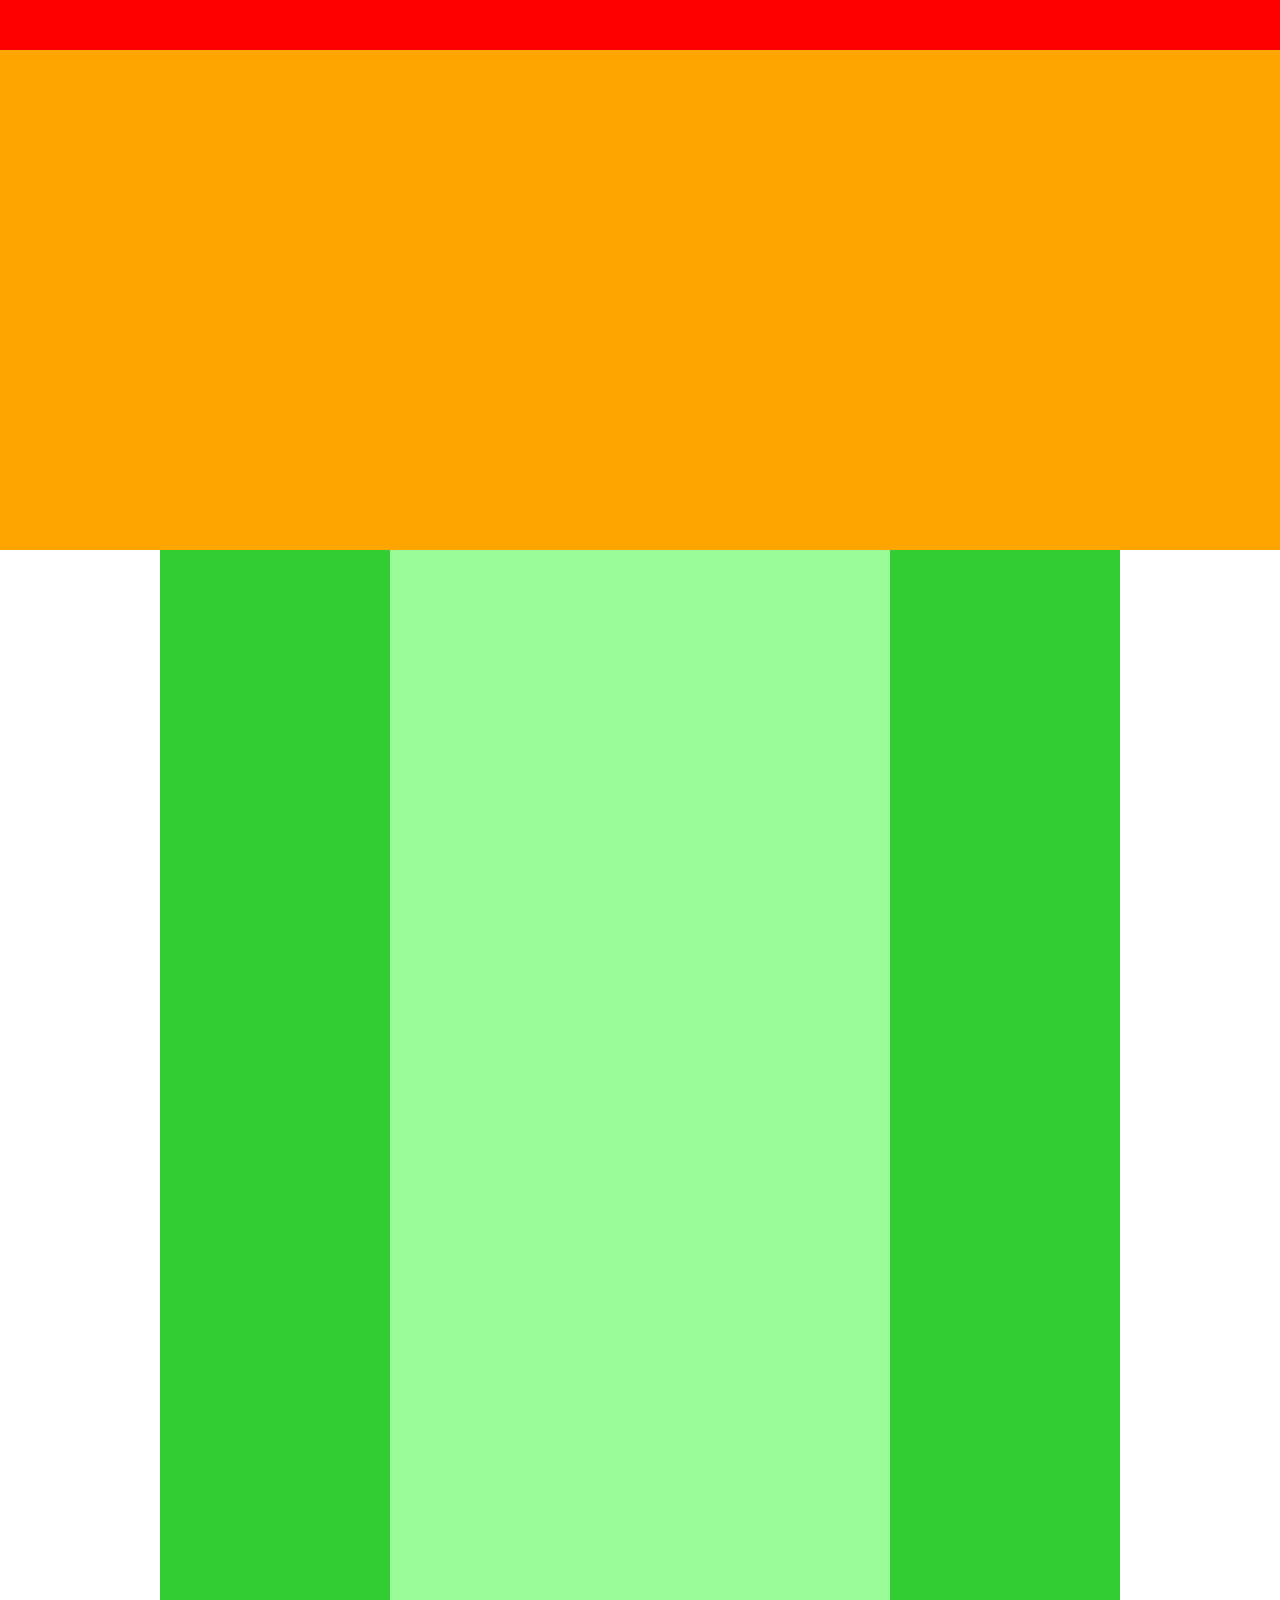
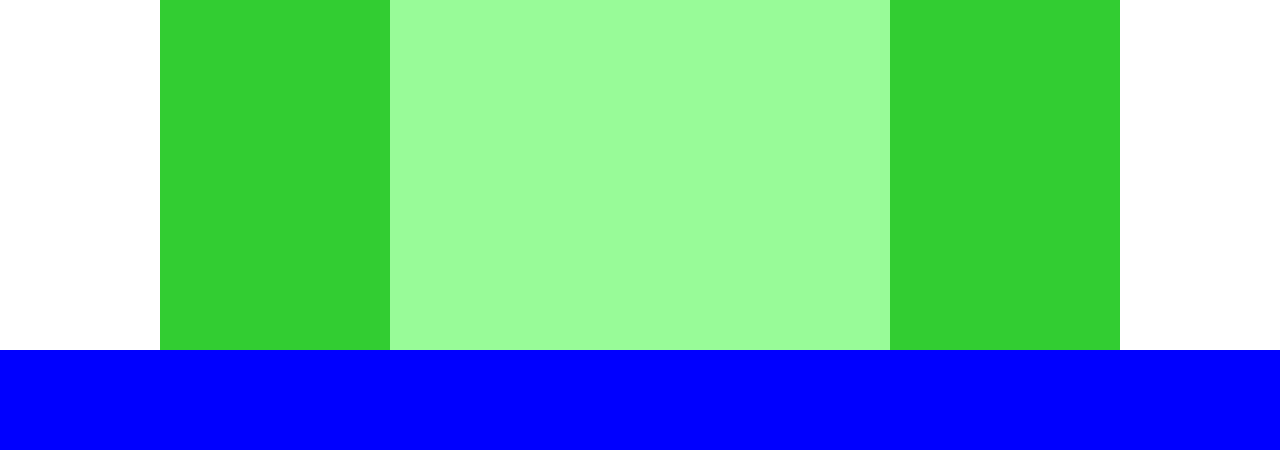
<file: HTMLCSS_3/演習問題/index.html>
<!DOCTYPE html>
<html>
<head>
	<meta charset="utf-8">
	<title>演習問題</title>
	<link rel="stylesheet" href="style.css">
</head>
<body>
	<!-- header用のdiv -->
	<div class="header">
		<div class="header-top"></div>
		<div class="header-bottom"></div>
	</div>
	<!-- main用のdiv -->
	<div class="main">
		<div class="main-top"></div>
	</div>
	<!-- footer用のdiv -->
	<div class="footer">
	</div>
</body>
</html>
</file>
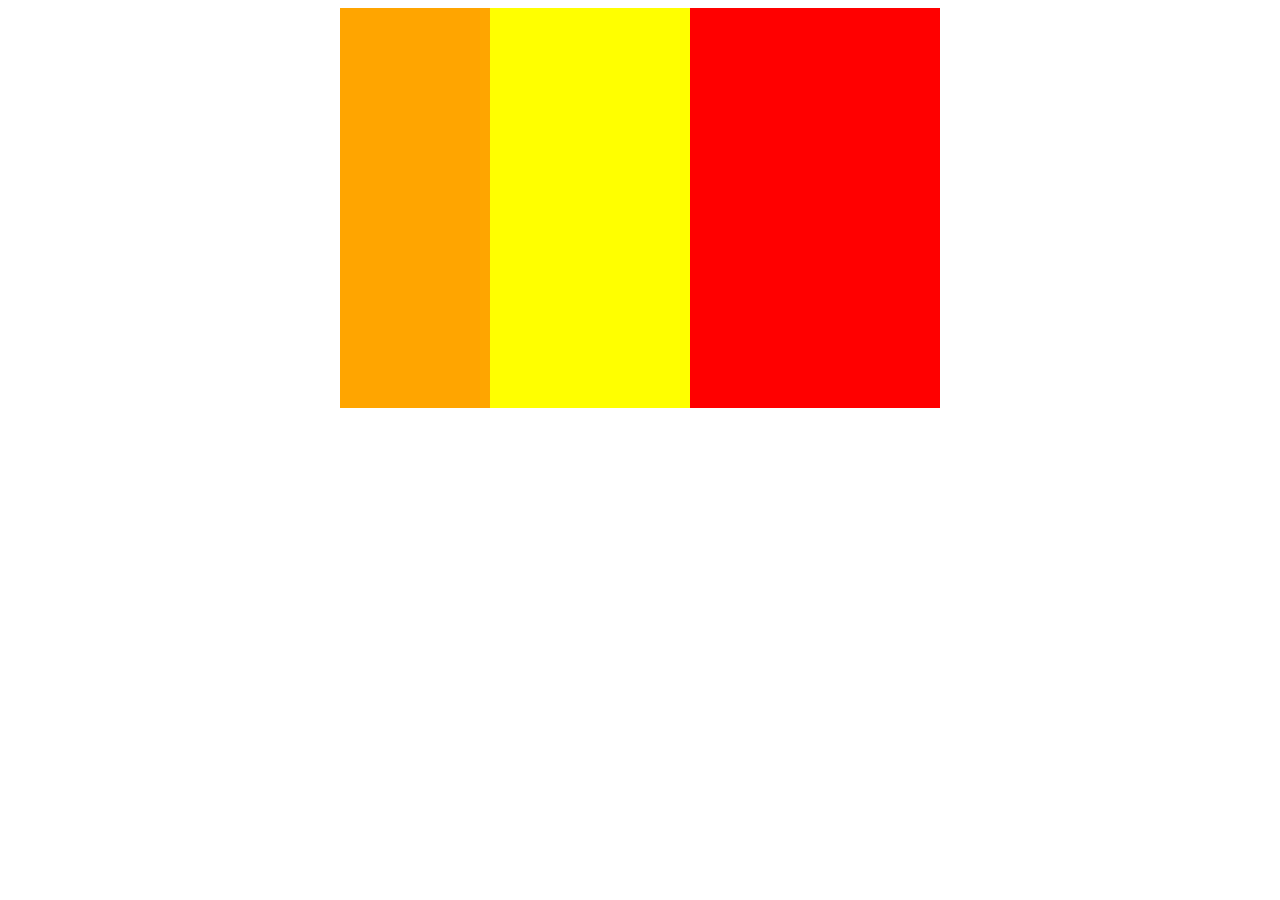
<file: HTMLCSS_3/確認問題/index.html>
<!DOCTYPE html>
<html>
<head>
	<title></title>
	<link rel="stylesheet" href="style.css">
</head>
<body>
	<div class="boxes clearfix">
		<div class="box1"></div>
		<div class="box2"></div>
	</div>

</body>
</html>
</file>
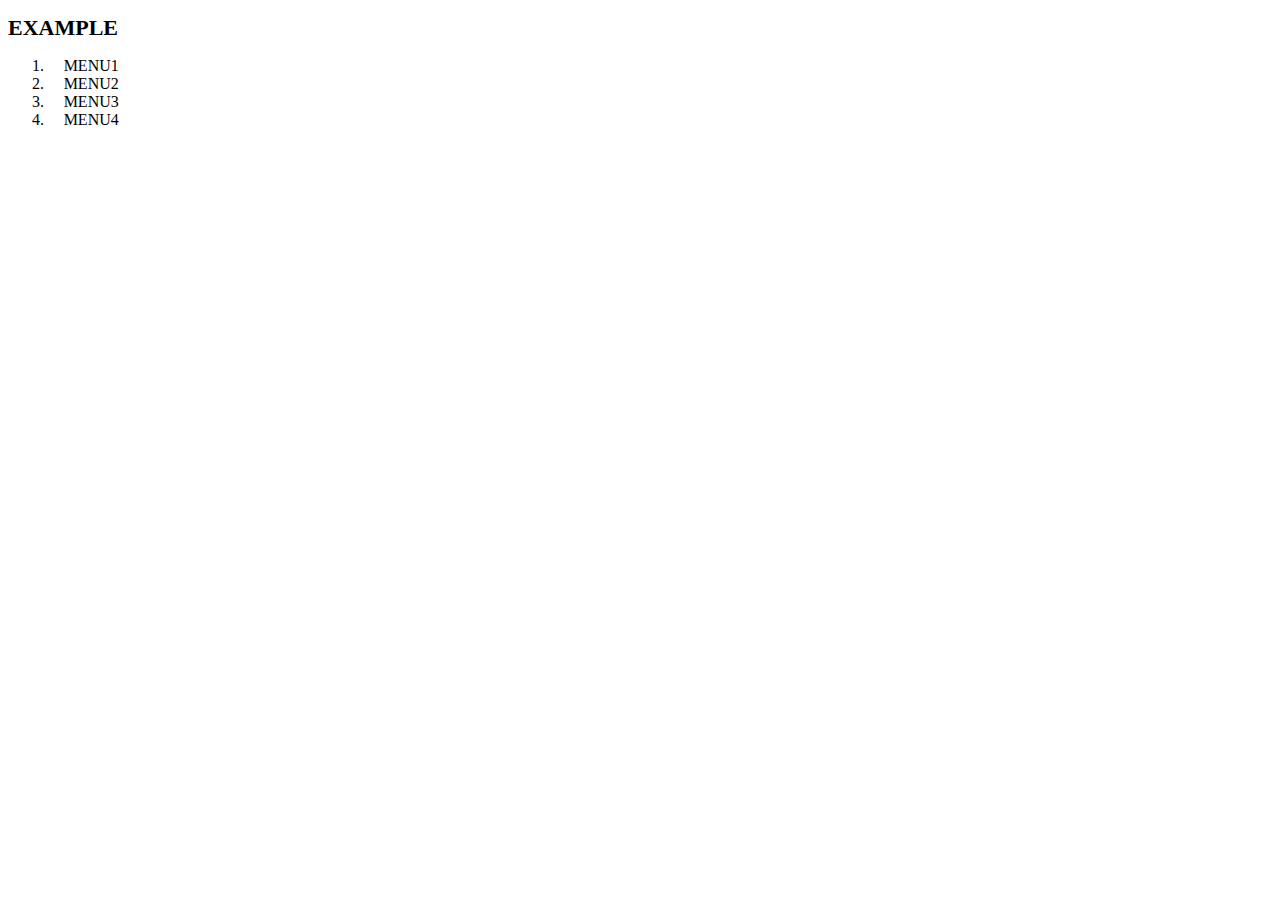
<file: HTMLCSS_4/確認問題/index.html>
<!DOCTYPE html>
<html>
<head>
	<meta charset="utf-8">
	<link rel="stylesheet" href="style.css">
	<title></title>
</head>
<body>
	<header>
		<h1 class="headline">EXAMPLE</h1>
		<nav class="nav">
			<ol class="list">
				<li class="list-item">MENU1</li>
				<li class="list-item">MENU2</li>
				<li class="list-item">MENU3</li>
				<li class="list-item">MENU4</li>
			</ol>
		</nav>
	</header>
</body>
</html>
</file>
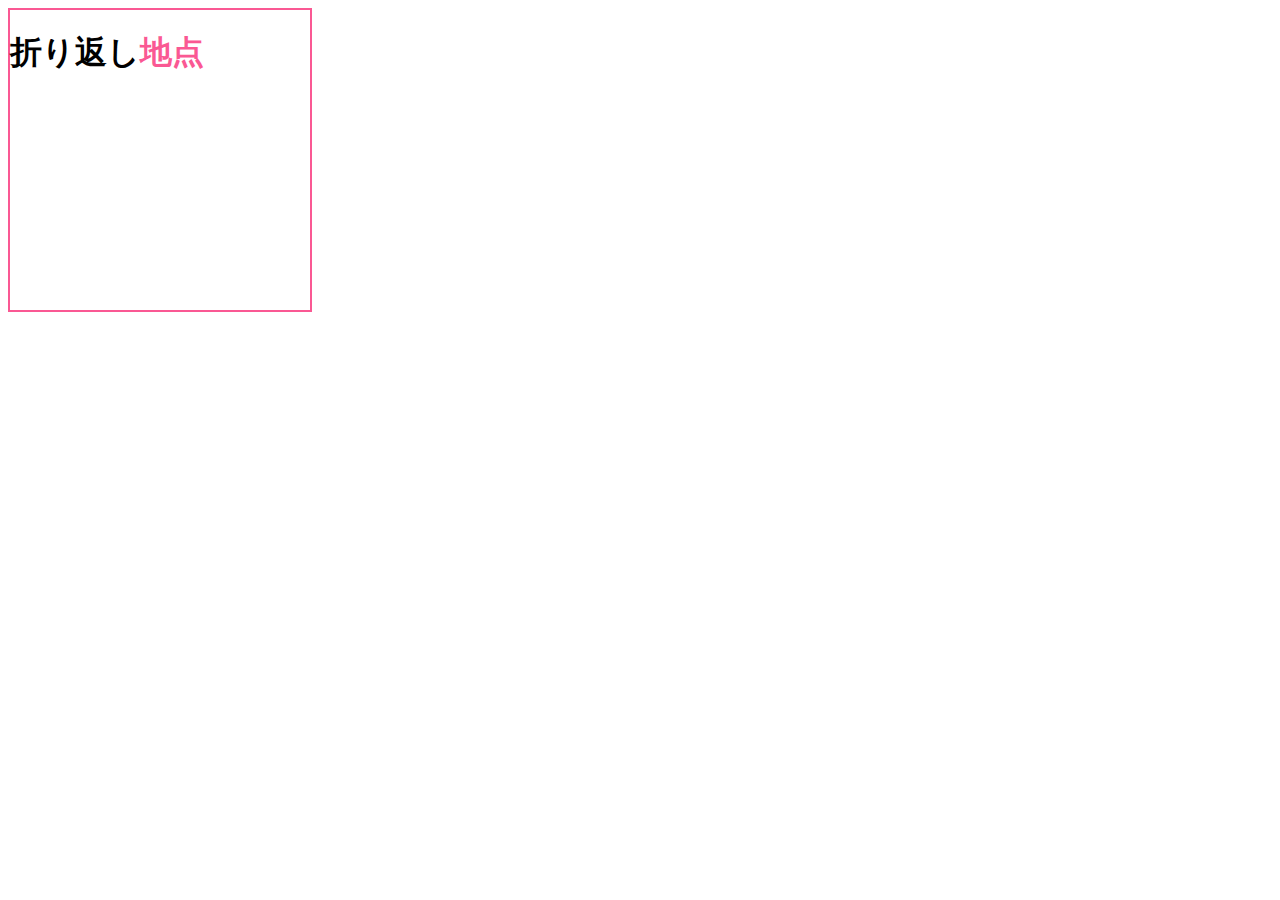
<file: HTMLCSS_6/確認問題/index.html>
<!DOCTYPE html>
<html>
<head>
	<meta charset="utf-8">
	<link rel="stylesheet" href="style.css">
	<title>確認問題</title>
</head>
<body>
	<section class="line">
		<h1>折り返し<span>地点</span></h1>
	</section>
</body>
</html>
</file>
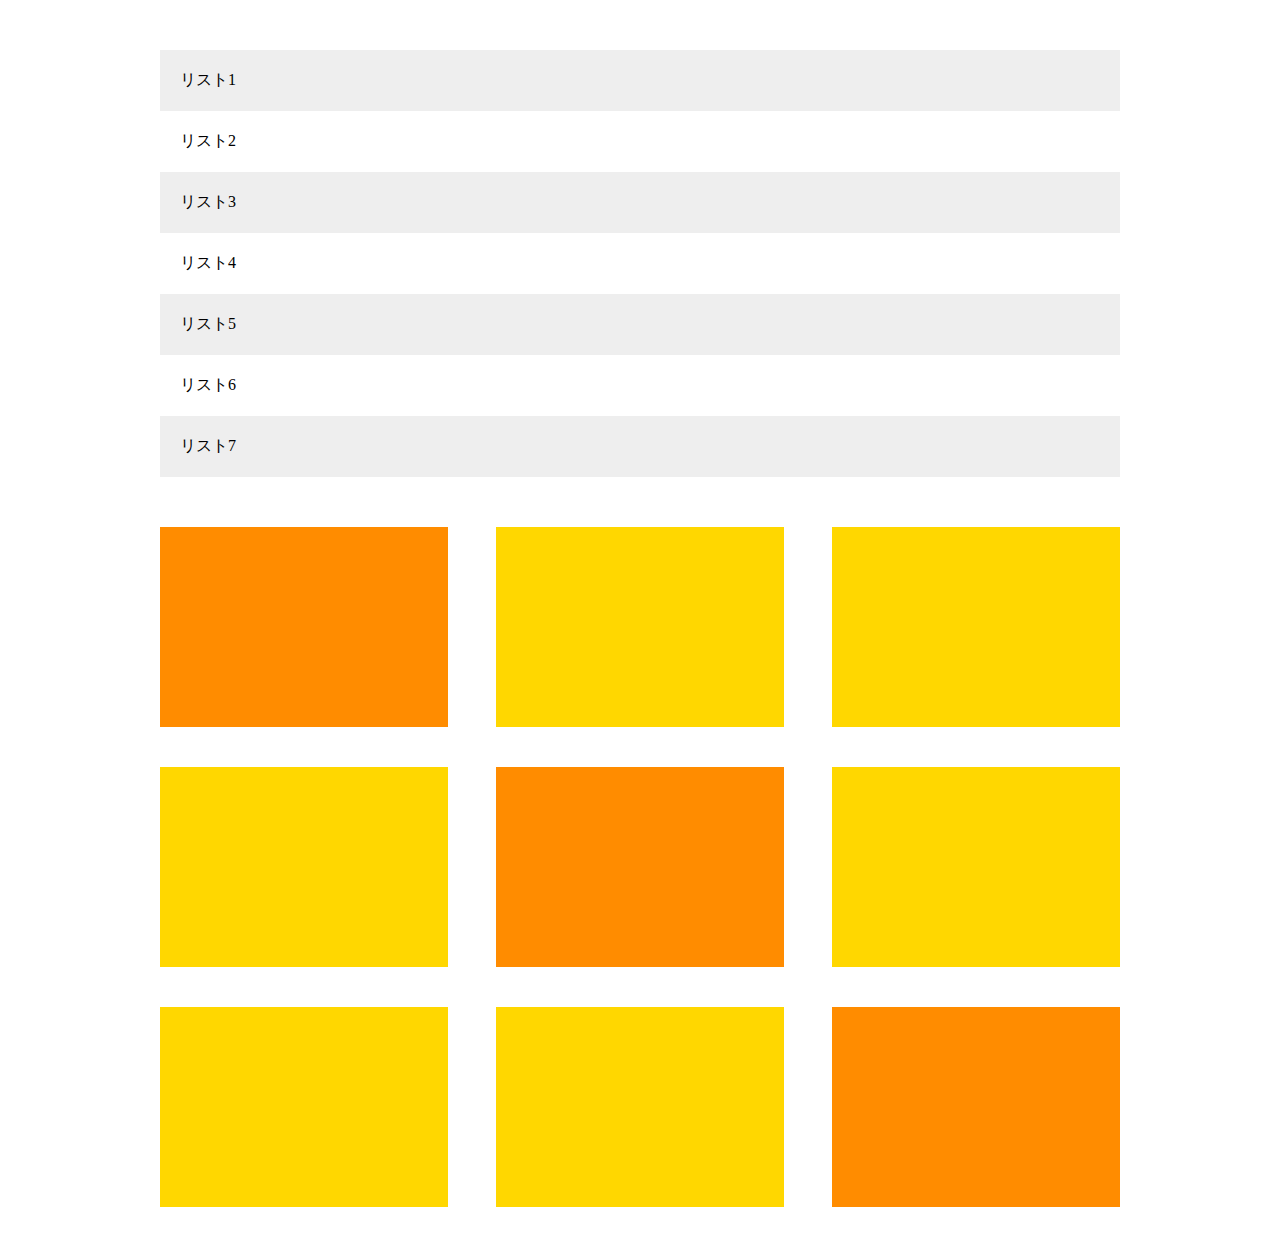
<file: HTMLCSS_7/chapter7_answer/index.html>
<!DOCTYPE html>
<html lang="ja">
<head>
  <meta charset="utf8">
  <title>7章演習</title>
  <link rel="stylesheet" href="style.css" >
</head>
<body>
  <main>
    <ul class="list">
      <li class="list-item">リスト1</li>
      <li class="list-item">リスト2</li>
      <li class="list-item">リスト3</li>
      <li class="list-item">リスト4</li>
      <li class="list-item">リスト5</li>
      <li class="list-item">リスト6</li>
      <li class="list-item">リスト7</li>
    </ul>

    <div class="clearfix">
      <div class="box"></div>
      <div class="box"></div>
      <div class="box"></div>
      <div class="box"></div>
      <div class="box"></div>
      <div class="box"></div>
      <div class="box"></div>
      <div class="box"></div>
      <div class="box"></div>
    </div>
  </main>
</body>
</html>
</file>
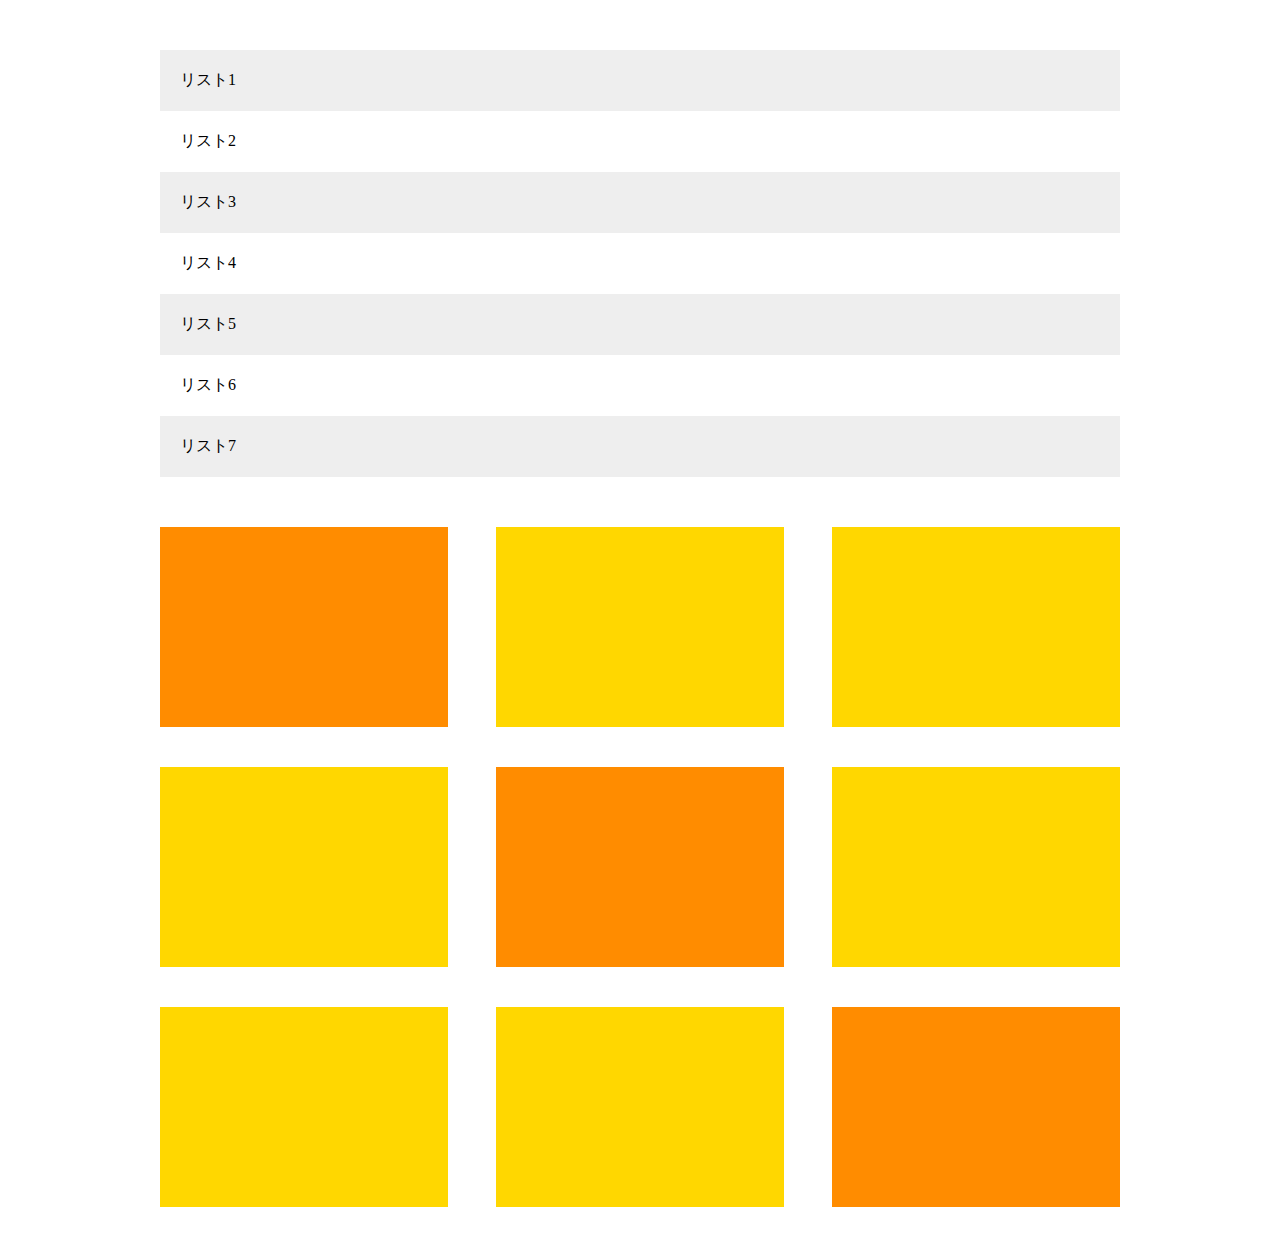
<file: HTMLCSS_7/chapter7_exercise/index.html>
<!DOCTYPE html>
<html lang="ja">
<head>
	<title>演習問題</title>
	<meta charset="utf-8">
	<link rel="stylesheet" href="style.css">
</head>
<body>
	<main>
		<ul class="list">
			<li class="list-item">リスト1</li>
			<li class="list-item">リスト2</li>
			<li class="list-item">リスト3</li>
			<li class="list-item">リスト4</li>
			<li class="list-item">リスト5</li>
			<li class="list-item">リスト6</li>
			<li class="list-item">リスト7</li>
		</ul>
		<div class="clearfix">
			<div class="box"></div>
			<div class="box"></div>
			<div class="box"></div>
			<div class="box"></div>
			<div class="box"></div>
			<div class="box"></div>
			<div class="box"></div>
			<div class="box"></div>
			<div class="box"></div>
		</div>
	</main>
</body>
</html>
</file>
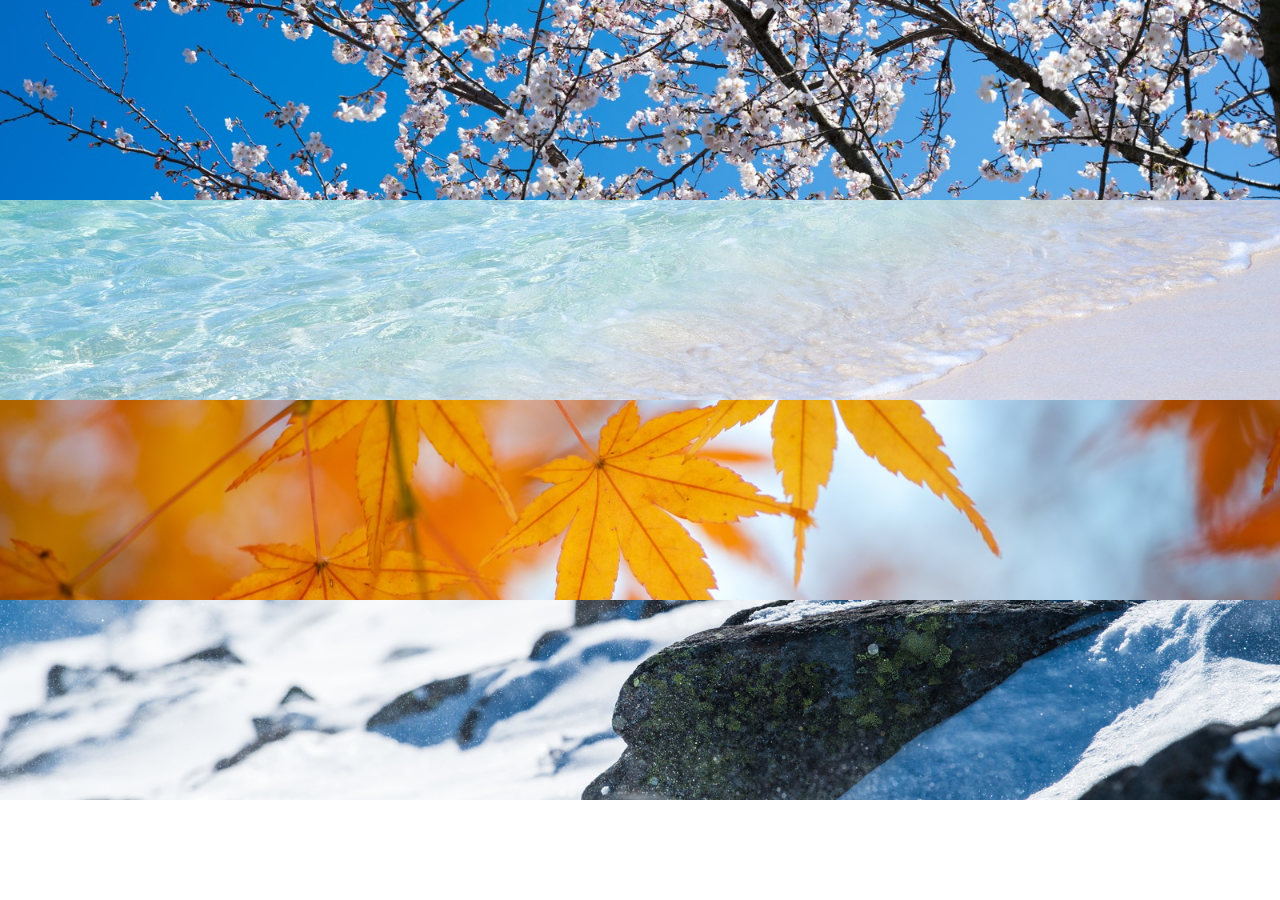
<file: HTMLCSS_5/演習問題/chapter5_answer/index.html>
<!DOCTYPE html>
<html lang="ja">
<head>
  <meta charset="utf8">
  <title>5章演習</title>
  <link rel="stylesheet" href="style.css" >
</head>
<body>
  <div class="box1"></div>

  <div class="box2"></div>

  <div class="box3"></div>

  <div class="box4"></div>
</body>
</html>
</file>
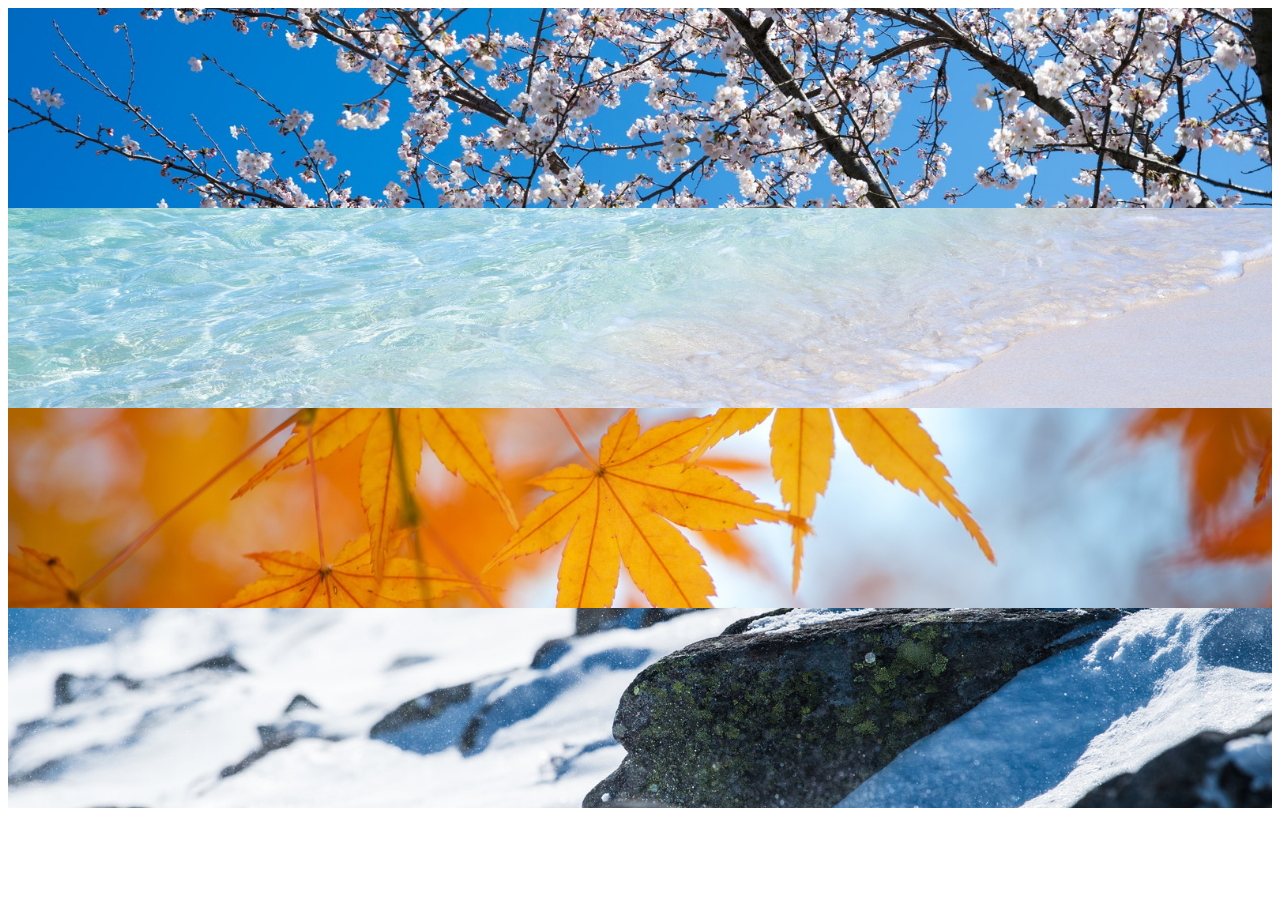
<file: HTMLCSS_5/演習問題/chapter5_exercise/index.html>
<!DOCTYPE html>
<html>
<head>
	<meta charset="utf-8">
	<title>演習問題</title>
	<link rel="stylesheet" href="style.css">
</head>
<body>
	<div class="main">
		<div class="box1"></div>
		<div class="box2"></div>
		<div class="box3"></div>
		<div class="box4"></div>
	</div>
</body>
</html>
</file>
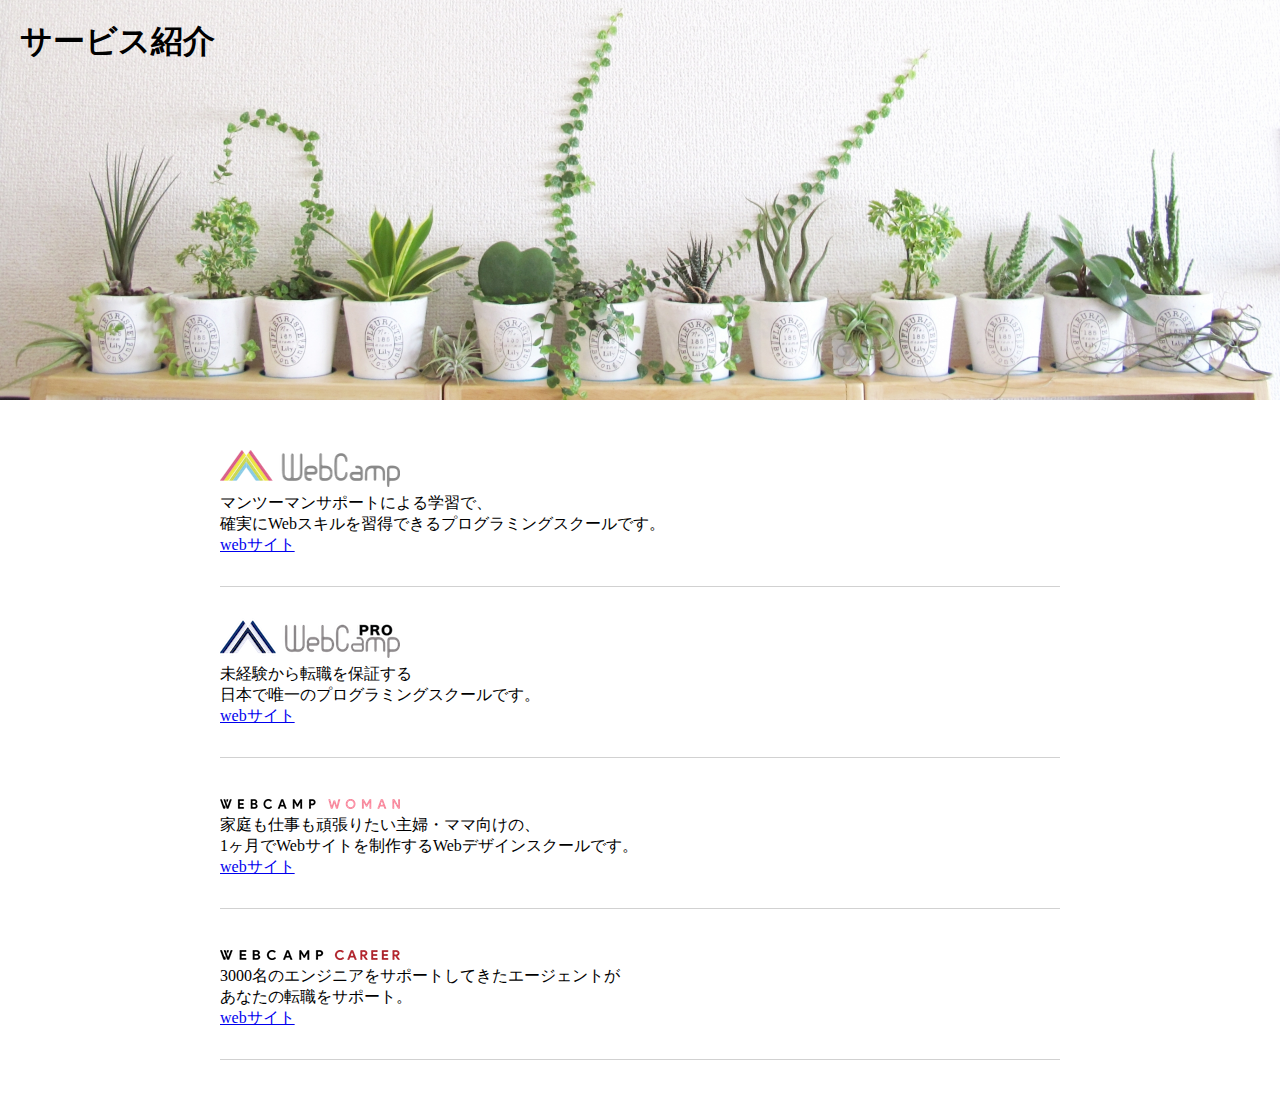
<file: HTMLCSS_6/演習問題/chapter6_answer/index.html>
<!DOCTYPE html>
<html lang="ja">
<head>
  <meta charset="utf8">
  <title>6章演習</title>
  <link rel="stylesheet" href="style.css">
</head>
<body>
  <section class="main-visual">
    <h1 class="headline">サービス紹介</h1>
  </section>
  <main>
    <section class="service1">
      <h2><img src="img/wc-logo.png" alt="ロゴ"></h2>
      <p>マンツーマンサポートによる学習で、<br>確実にWebスキルを習得できるプログラミングスクールです。</p>
      <a href="https://web-camp.io/">webサイト</a>
    </section>

    <section class="service2">
      <h2><img src="img/wcp-logo.png" alt="ロゴ"></h2>
      <p>未経験から転職を保証する<br>日本で唯一のプログラミングスクールです。</p>
      <a href="http://web-camp.io/pro/">webサイト</a>
    </section>

    <section class="service3">
      <h2><img src="img/wcw-logo.png" alt="ロゴ"></h2>
      <p>家庭も仕事も頑張りたい主婦・ママ向けの、<br>1ヶ月でWebサイトを制作するWebデザインスクールです。</p>
      <a href="http://web-camp.io/woman/">webサイト</a>
    </section>

    <section class="service4">
      <h2><img src="img/wcc-logo.png" alt="ロゴ"></h2>
      <p>3000名のエンジニアをサポートしてきたエージェントが<br>あなたの転職をサポート。</p>
      <a href="http://web-camp.io/career/">webサイト</a>
    </section>
  </main>
</body>
</html>
</file>
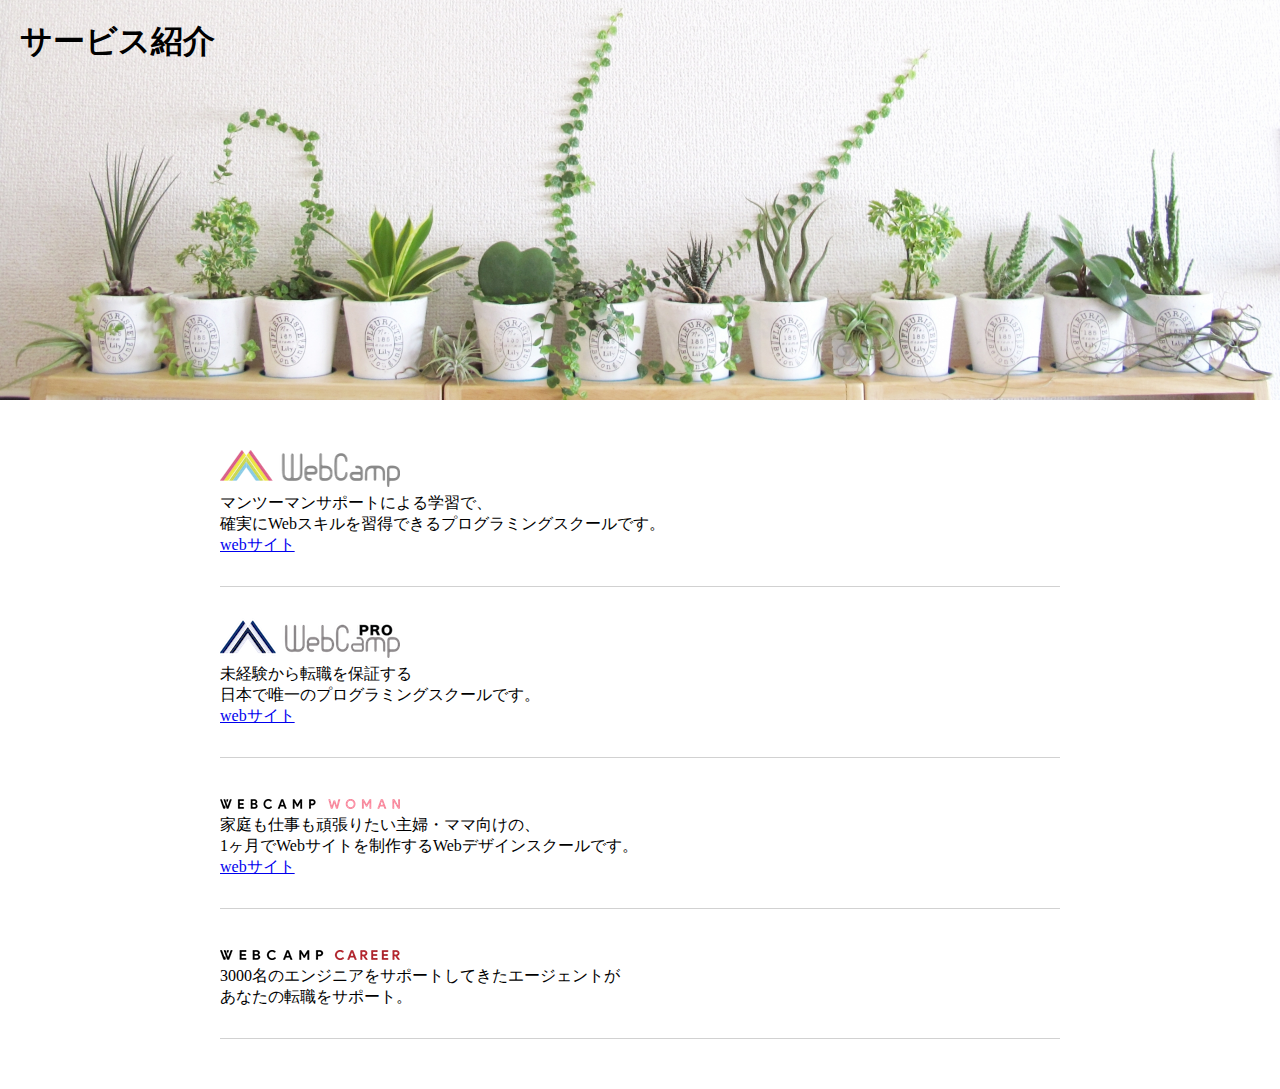
<file: HTMLCSS_6/演習問題/chapter6_exercise/index.html>
<!DOCTYPE html>
<html lang="ja">
<head>
	<meta charset="utf-8">
	<link rel="stylesheet" href="style.css">
	<title>演習問題</title>
</head>
<body>
	<section class="main-visual">
		<h1 class="headline">サービス紹介</h1>
	</section>
	<main>
		<!-- webcamp -->
		<section class="service1">
			<h2>
				<img src="img/wc-logo.png" alt="ロゴ"> 
			</h2>
			<p>マンツーマンサポートによる学習で、<br>確実にWebスキルを習得できるプログラミングスクールです。</p>
			<a href="index.html">webサイト</a>
		</section>
		<!-- webcamppro -->
		<section class="service2">
			<h2>
				<img src="img/wcp-logo.png" alt="ロゴ"> 
			</h2>
			<p>未経験から転職を保証する<br>日本で唯一のプログラミングスクールです。</p>
			<a href="index.html">webサイト</a>
		</section>
		<!-- webcampwoman -->
		<section class="service3">
			<h2>
				<img src="img/wcw-logo.png" alt="ロゴ">
			</h2>
			<p>家庭も仕事も頑張りたい主婦・ママ向けの、<br>1ヶ月でWebサイトを制作するWebデザインスクールです。</p>
			<a href="index.html">webサイト</a>
		</section>
		<!-- webcampcareer -->
		<section class="service4">
			<h2>
				<img src="img/wcc-logo.png" alt="ロゴ">
			</h2>
			<p>3000名のエンジニアをサポートしてきたエージェントが<br>あなたの転職をサポート。</p>
		</section>
		
	</main>
</body>
</html>
</file>
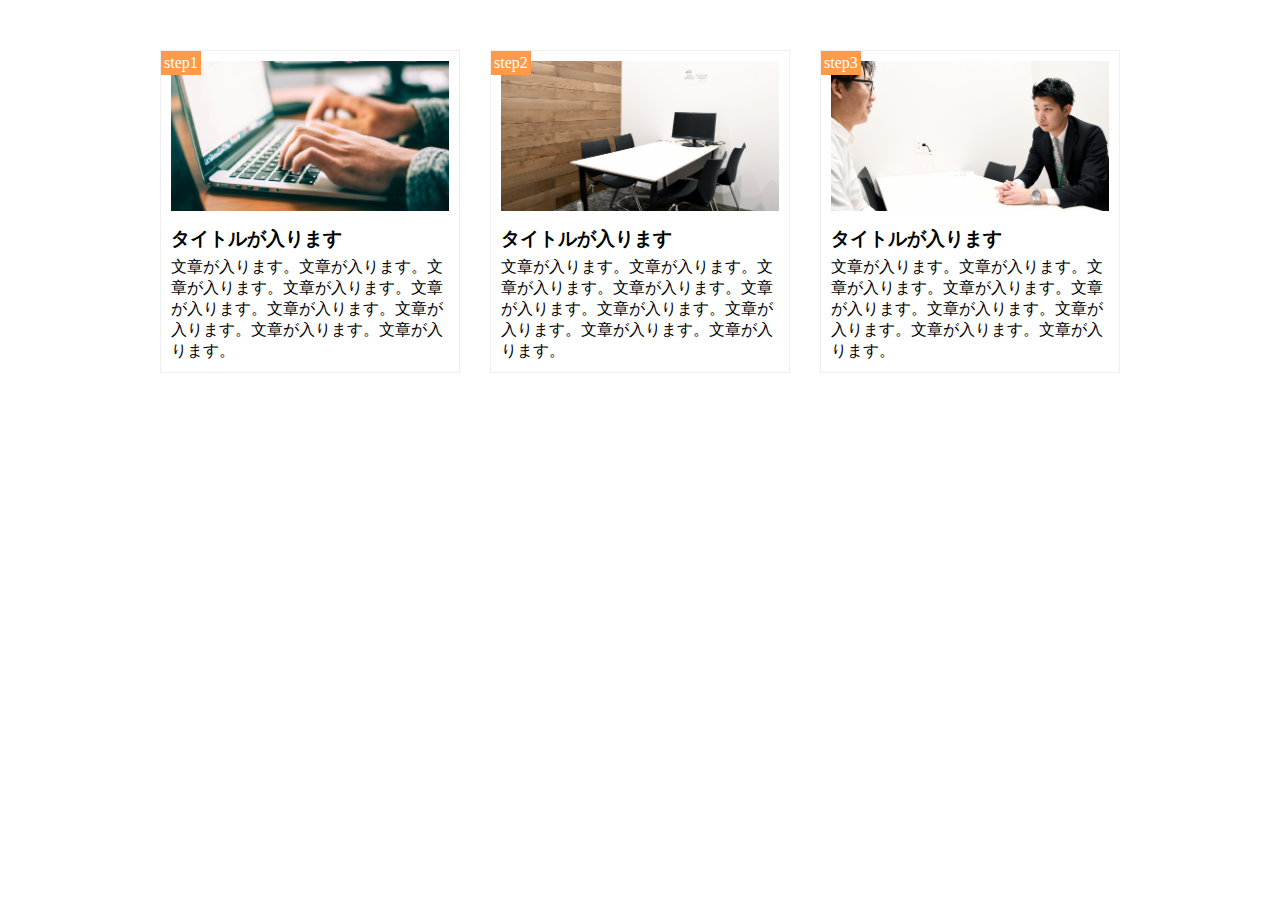
<file: HTMLCSS_8/演習問題/chapter8_answer/index.html>
<!DOCTYPE html>
<html lang="ja">
<head>
  <meta charset="utf8">
  <title>8章演習</title>
  <link rel="stylesheet" href="https://maxcdn.bootstrapcdn.com/font-awesome/4.7.0/css/font-awesome.min.css">
  <link rel="stylesheet" href="style.css" >
</head>
<body>
  <main class="clearfix">
    <div class="step-box">
      <div class="step-img1"></div>
      <span class="step-num">step1</span>
      <h3 class="title">タイトルが入ります</h3>
      <p class="text">文章が入ります。文章が入ります。文章が入ります。文章が入ります。文章が入ります。文章が入ります。文章が入ります。文章が入ります。文章が入ります。</p>
    </div>

    <div class="step-box">
      <div class="step-img2"></div>
      <span class="step-num">step2</span>
      <h3 class="title">タイトルが入ります</h3>
      <p class="text">文章が入ります。文章が入ります。文章が入ります。文章が入ります。文章が入ります。文章が入ります。文章が入ります。文章が入ります。文章が入ります。</p>
    </div>

    <div class="step-box">
      <div class="step-img3"></div>
      <span class="step-num">step3</span>
      <h3 class="title">タイトルが入ります</h3>
      <p class="text">文章が入ります。文章が入ります。文章が入ります。文章が入ります。文章が入ります。文章が入ります。文章が入ります。文章が入ります。文章が入ります。</p>
    </div>
  </main>
</body>
</html>
</file>
<file: HTMLCSS_3/演習問題/style.css>
*{
	margin: 0;
	padding: 0;
	box-sizing: border-box;
}

.header{
	width: 100%;
	height: 550px;
	background-color: pink;
}

.header-top{
	width: 100%;
	height: 50px;
	background-color: red;
}

.header-bottom{
	width: 100%;
	height: 500px;
	background-color: orange;
}

.main{
	width: 960px;
	height: 1400px;
	margin: 0 auto;
	background-color: limegreen;
}

.main-top{
	width: 500px;
	height: 1400px;
	background-color: palegreen;
	margin: 0 auto;
}

.footer{
	width: 100%;
	height: 100px;
	background-color: blue;
}
</file>
<file: HTMLCSS_3/確認問題/style.css>
.clearfix::after{
	content: "";
	display: block;
	clear: both;
}

.boxes{
	width: 600px;
	background-color: yellow;
	margin: 0 auto;
}

.box1{
	width: 150px;
	height: 400px;
	background-color: orange;
	float: left;
}

.box2{
	width: 250px;
	height: 400px;
	background-color: red;
	float: right;
}
</file>
<file: HTMLCSS_4/確認問題/style.css>
header{
	width: 10%;
}

.headline{
	font-size: 22px;
}

nav{
	text-align: center;
}
</file>
<file: HTMLCSS_6/確認問題/style.css>
.line{
	width: 300px;
	height: 300px;
	border: 2px solid #fa5893
}

span{
	color: #fa5893;
}
</file>
<file: HTMLCSS_7/chapter7_answer/style.css>
* {
  margin: 0;
  padding: 0;
  box-sizing: border-box;
}

.clearfix::after {
  content: "";
  display: block;
  clear: both;
}

main{
  width: 960px;
  margin: 50px auto;
}

.list{
  margin-bottom: 50px;
}

.list-item{
  padding: 20px;
  list-style: none;
}

.list-item:nth-child(odd){
  background-color: #eee;
}

.box{
  background-color: #ffd700;
  width: 30%;
  height: 200px;
  float: left;
  margin-right: 5%;
  margin-bottom: 40px;
}

.box:first-child,
.box:last-child,
.box:nth-child(5){
  background-color: #ff8c00;
}

.box:nth-child(3n){
  margin-right: 0;
}

.box:nth-last-child(-n+3){
  margin-bottom: 0;
}
</file>
<file: HTMLCSS_7/chapter7_exercise/style.css>
*{
	margin: 0;
	padding: 0;
	box-sizing: border-box;
}

.clearfix::after{
	content: "";
	display: block;
	clear: both;
}



main{
	width: 960px;
	margin: 50px auto;
	}

.list{
	margin-bottom: 50px; 
}

.list-item{
	padding: 20px;
	list-style: none;
}

.list-item:nth-child(odd){
	background-color: #eee;
}


.box{
	background-color: #ffd700;
	width: 30%;
	height: 200px;
	margin-right: 5%;
	margin-bottom: 40px;
	float: left; 
}

.box:nth-child(5),
.box:first-child, 
.box:last-child{
	background-color: #ff8c00;
}

.box:nth-child(3n){
	margin-right: 0; 
}

.box:nth-last-child(-n+3){
	margin-bottom: 0; 
}
</file>
<file: HTMLCSS_5/演習問題/chapter5_answer/style.css>
* {
  margin: 0;
  padding: 0;
  box-sizing: border-box;
}

.box1{
  height: 200px;
  background-image: url(img/box1.jpg);
  background-size: cover;
  background-position: center;
}

.box2{
  height: 200px;
  background-image: url(img/box2.jpg);
  background-size: cover;
  background-position: center;
}

.box3{
  height: 200px;
  background-image: url(img/box3.jpg);
  background-size: cover;
  background-position: center;
}

.box4{
  height: 200px;
  background-image: url(img/box4.jpg);
  background-size: cover;
  background-position: center;
}
</file>
<file: HTMLCSS_5/演習問題/chapter5_exercise/style.css>
.box1{
	width: 100%;
	height: 200px;
	background-image: url(img/box1.jpg);
	background-size: cover;
	background-position: center;
}
.box2{
	width: 100%;
	height: 200px;
	background-image: url(img/box2.jpg);
	background-size: cover;
	background-position: center;
}
.box3{
	width: 100%;
	height: 200px;
	background-image: url(img/box3.jpg);
	background-size: cover;
	background-position: center;
}
.box4{
	width: 100%;
	height: 200px;
	background-image: url(img/box4.jpg);
	background-size: cover;
	background-position: center;
}
</file>
<file: HTMLCSS_6/演習問題/chapter6_answer/style.css>
* {
  margin: 0;
  padding: 0;
  box-sizing: border-box;
}

.main-visual{
  height: 400px;
  width: 100%;
  background-image: url(img/mv.jpg);
  background-size: cover;
  background-position: bottom;
}

.headline{
  padding: 20px;
}

main{
  width: 840px;
  margin: 50px auto;
}

.service1{
  margin-bottom: 30px;
  border-bottom: 1px solid #d1d1d1;
  padding-bottom: 30px;
}

.service2{
  margin-bottom: 30px;
  border-bottom: 1px solid #d1d1d1;
  padding-bottom: 30px;
}

.service3{
  margin-bottom: 30px;
  border-bottom: 1px solid #d1d1d1;
  padding-bottom: 30px;
}

.service4{
  margin-bottom: 30px;
  border-bottom: 1px solid #d1d1d1;
  padding-bottom: 30px;
}
</file>
<file: HTMLCSS_6/演習問題/chapter6_exercise/style.css>
*{
	margin: 0;
	padding: 0;
	box-sizing: border-box;
}

.main-visual{
	width: 100%;
	height: 400px;
	background-image: url(img/mv.jpg);
	background-size: cover;
	background-position: bottom;
}


.headline{
	padding: 20px;
}

main{
	width: 840px;
	margin: 50px auto;
}

.service1{
	margin-bottom: 30px;
	border-bottom: 1px solid #d1d1d1;
	padding-bottom: 30px;
}
.service2{
	margin-bottom: 30px;
	border-bottom: 1px solid #d1d1d1;
	padding-bottom: 30px;
}
.service3{
	margin-bottom: 30px;
	border-bottom: 1px solid #d1d1d1;
	padding-bottom: 30px;
}
.service4{
	margin-bottom: 30px;
	border-bottom: 1px solid #d1d1d1;
	padding-bottom: 30px;
}
</file>
<file: HTMLCSS_8/演習問題/chapter8_answer/style.css>
* {
  margin: 0;
  padding: 0;
  box-sizing: border-box;
}

.clearfix::after {
  content: "";
  display: block;
  clear: both;
}

main{
  width: 960px;
  margin: 50px auto;
}

.step-box{
  float: left;
  width: 300px;
  margin-right: 30px;
  padding: 10px;
  position: relative;
  border: 1px solid #eee;
}

.step-box:last-child{
  margin-right: 0;
}

.step-img1{
  height: 150px;
  background-image: url(img/flow01.png);
  background-size: cover;
  background-position: bottom;
}

.step-img2{
  height: 150px;
  background-image: url(img/flow02.png);
  background-size: cover;
  background-position: bottom;
}

.step-img3{
  height: 150px;
  background-image: url(img/flow03.png);
  background-size: cover;
  background-position: bottom;
}

.step-num{
  position: absolute;
  top: 0;
  left: 0;
  background-color: #FF9A4B;
  color: #fff;
  padding: 3px;
}

.title{
  margin: 15px 0 5px;
}
</file>
